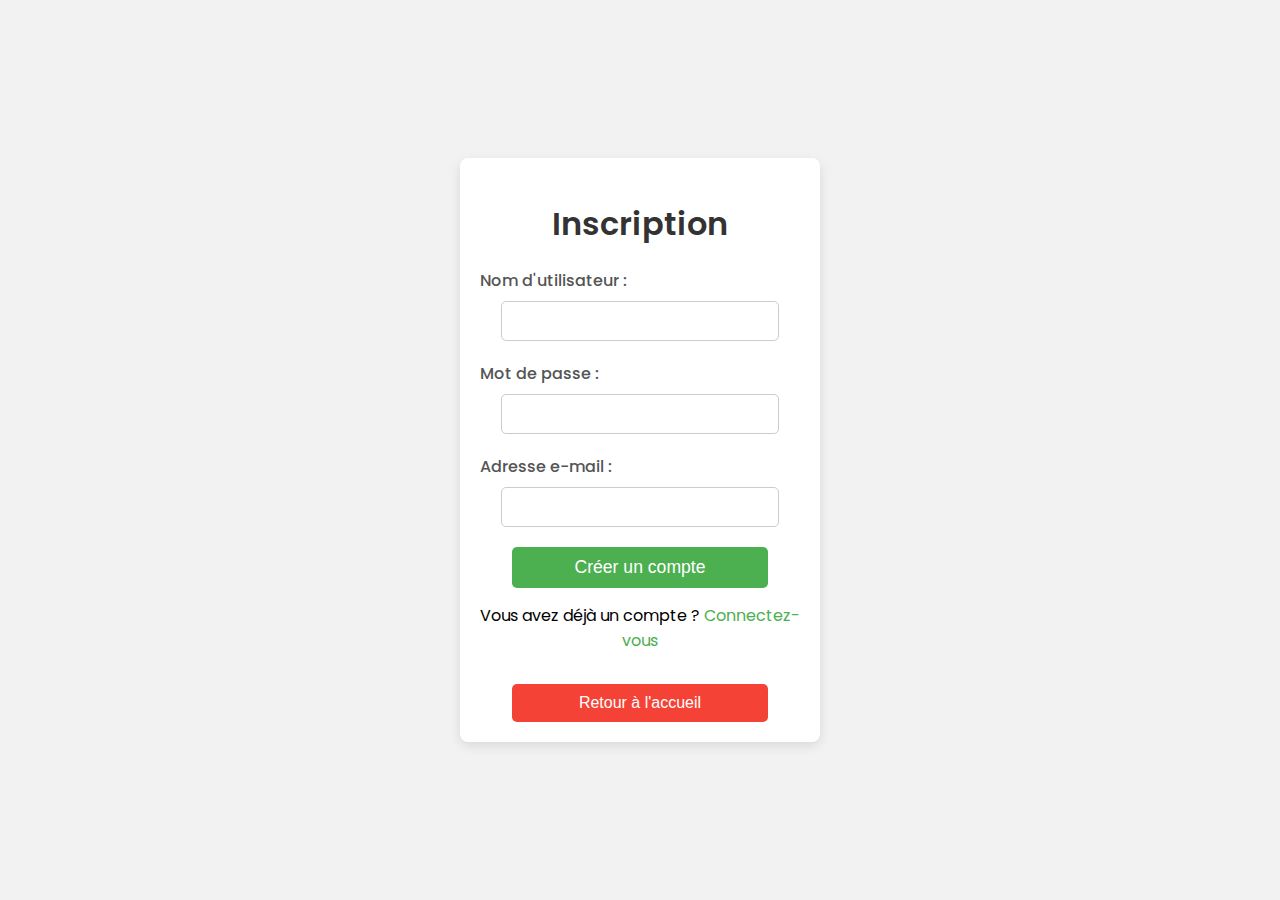
<file: Inscription.html>
<!DOCTYPE html>
<html lang="fr">
<head>
  <meta charset="UTF-8">
  <meta name="viewport" content="width=device-width, initial-scale=1.0">
  <title>Inscription</title>
  <link href="https://fonts.googleapis.com/css2?family=Poppins:wght@300;400;600&display=swap" rel="stylesheet">
  <style>
     button {
     background-color: #f44336; /* Rouge pour l'annulation */
     color: white;
     border: none;
     padding: 10px 20px;
     border-radius: 5px;
     cursor: pointer;
     font-size: 1em;
     margin-top: 15px;
     width: 80%;
   }

    body {
      font-family: 'Poppins', sans-serif;
      background-color: #f2f2f2;
      margin: 0;
      padding: 0;
      height: 100vh;
      display: flex;
      justify-content: center;
      align-items: center;
    }

    .container {
      width: 90%;
      max-width: 320px;
      background-color: #fff;
      padding: 20px;
      border-radius: 8px;
      box-shadow: 0 4px 12px rgba(0, 0, 0, 0.1);
      text-align: center;
    }

    h1 {
      color: #333;
      font-weight: 600;
      margin-bottom: 20px;
    }

    label {
      display: block;
      margin-bottom: 8px;
      color: #555;
      font-weight: 500;
      text-align: left;
    }

    input[type="text"], input[type="password"], input[type="email"] {
      width: 80%;
      padding: 10px;
      border: 1px solid #ccc;
      border-radius: 5px;
      margin: 0 auto 20px auto;
      font-size: 1em;
      transition: border-color 0.3s;
      display: block;
    }

    input[type="text"]:focus, input[type="password"]:focus, input[type="email"]:focus {
      border-color: #4CAF50;
      outline: none;
    }

    input[type="submit"] {
      width: 80%;
      padding: 10px;
      background-color: #4CAF50;
      color: #fff;
      border: none;
      border-radius: 5px;
      font-size: 1.1em;
      cursor: pointer;
      transition: background-color 0.3s;
    }

    input[type="submit"]:hover {
      background-color: #45a049;
    }

    p {
      text-align: center;
      margin-top: 15px;
    }

    p a {
      color: #4CAF50;
      text-decoration: none;
    }

    p a:hover {
      text-decoration: underline;
    }

    @media (max-width: 480px) {
      .container {
        padding: 15px;
      }

      h1 {
        font-size: 1.5em;
      }
    }
  </style>
</head>
<body>
  <div class="container">
    <h1>Inscription</h1>
    <form action="/create-account" method="POST">
      <label for="username">Nom d'utilisateur :</label>
      <input type="text" id="username" name="username" required>

      <label for="password">Mot de passe :</label>
      <input type="password" id="password" name="password" required>

      <label for="email">Adresse e-mail :</label>
      <input type="email" id="email" name="email" required>

      <input type="submit" value="Créer un compte">
    </form>
    <p>Vous avez déjà un compte ? <a href="/connexion-account">Connectez-vous</a></p>
    <form>
  <button type="button" onclick="window.location.href='/'">Retour à l'accueil</button>
</form>
  </div>
</body>
</html>
</file>
